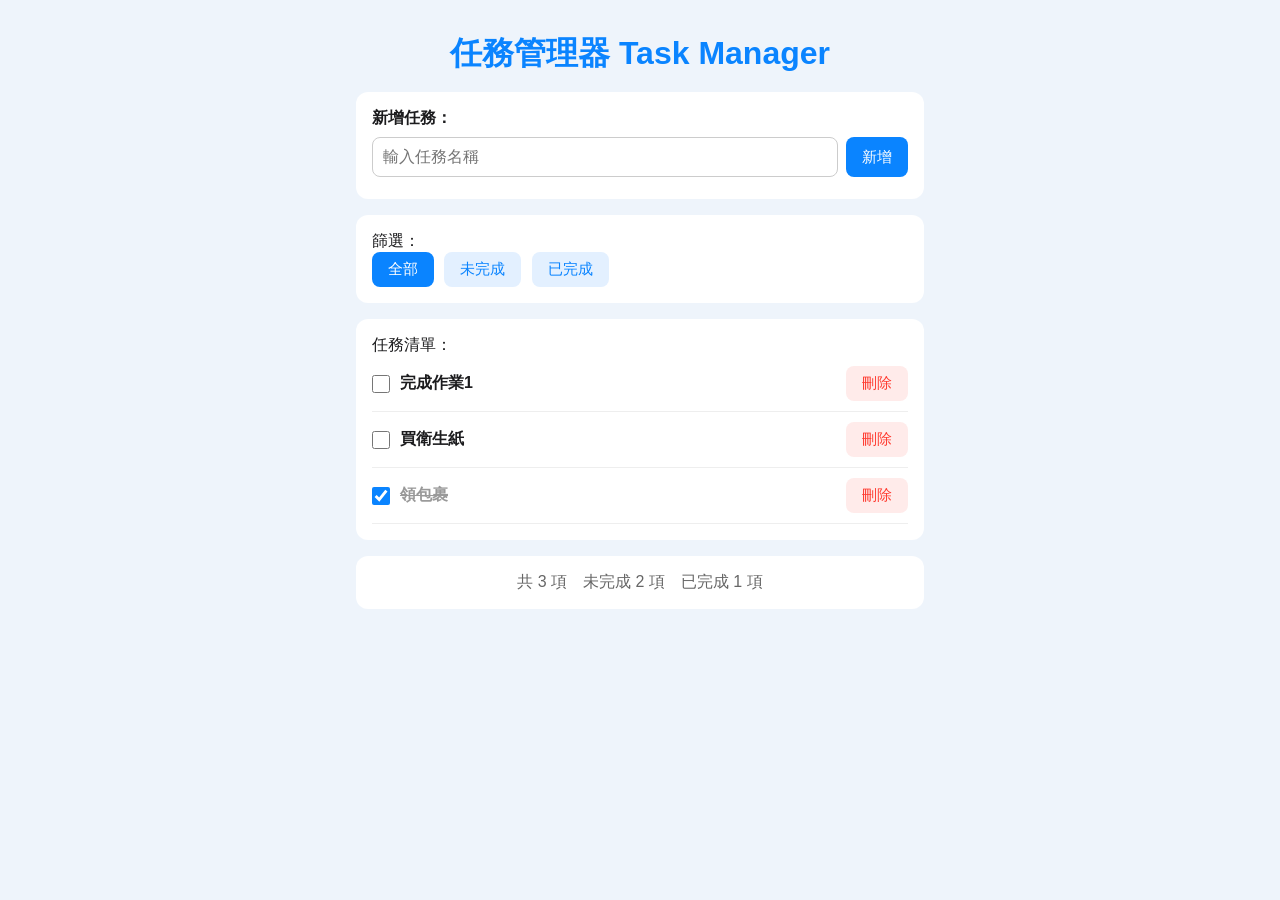
<file: index.html>
<!DOCTYPE html>
<html lang="zh-Hant">
<head>
  <meta charset="UTF-8">
  <meta name="viewport" content="width=device-width, initial-scale=1.0">
  <title>Task Manager Web App</title>
  <link rel="stylesheet" href="style.css">
</head>
<body>
  <header class="app-header">
    <h1>任務管理器 Task Manager</h1>
  </header>

  <main class="container">

    <!-- ＊＊重要＊＊ --><!-- 新增任務 --> 
    <section class="add-section">
      <form id="task-form">
        <label for="task-input">新增任務：</label>
        <div class="input-group">
          <input type="text" id="task-input" placeholder="輸入任務名稱">
          <button type="submit" id="add-btn">新增</button>
        </div>
        <p id="error-msg" class="error-msg"></p>
      </form>
    </section>

    <!-- 篩選 -->
    <section class="filter-section">
      <span class="filter-label">篩選：</span>
      <div class="filters">
        <button class="filter-btn active" data-filter="all">全部</button>
        <button class="filter-btn" data-filter="active">未完成</button>
        <button class="filter-btn" data-filter="completed">已完成</button>
      </div>
    </section>

    <!-- 任務清單 -->
    <section class="list-section">
        <span class="filter-label">任務清單：</span>
      <ul id="task-list" class="task-list"></ul>
    </section>

    <!-- 統計 -->
    <section class="stats-section">
      <p id="stats">共 0 項　未完成 0 項　已完成 0 項</p>
    </section>

  </main>

  <script src="script.js"></script>
</body>
</html>
</file>
<file: style.css>
* {
  box-sizing: border-box;
  margin: 0;
  padding: 0;
}

body {
  font-family: -apple-system, "PingFang TC", "Microsoft JhengHei", sans-serif;
  background: #eef4fb;
  color: #1c1c1e;
}

header {
  text-align: center;
  padding: 32px 16px 16px;
}

header h1 {
  color: #0a84ff;
}

main {
  max-width: 600px;
  margin: 0 auto;
  padding: 0 16px 32px;
}

section {
  background: #fff;
  border-radius: 12px;
  padding: 16px;
  margin-bottom: 16px;
}

label {
  font-weight: bold;
}

.input-group {
  display: flex;
  gap: 8px;
  margin-top: 8px;
}

#task-input {
  flex: 1;
  padding: 10px;
  font-size: 16px;
  border: 1px solid #ccc;
  border-radius: 8px;
}

#task-input:focus {
  outline: none;
  border-color: #0a84ff;
  box-shadow: 0 0 0 3px #cce4ff;
}

button {
  padding: 8px 16px;
  font-size: 15px;
  border: none;
  border-radius: 8px;
  cursor: pointer;
}

#add-btn {
  background: #0a84ff;
  color: #fff;
}

#add-btn:hover {
  background: #006ee6;
}

.error-msg {
  color: red;
  font-size: 14px;
  margin-top: 6px;
}

/* 篩選 */
.filter-btn {
  background: #e3f0ff;
  color: #0a84ff;
  margin-right: 6px;
}

.filter-btn:hover {
  background: #cce4ff;
}

.filter-btn.active {
  background: #0a84ff;
  color: #fff;
}

.task-list {
  list-style: none;
}

.list-title {
  font-size: 16px;
  font-weight: bold;
  margin-bottom: 8px;
}

.task-item {
  display: flex;
  align-items: center;
  justify-content: space-between;
  padding: 10px 0;
  border-bottom: 1px solid #eee;
}

.task-label {
  display: flex;
  align-items: center;
  gap: 10px;
  word-break: break-word;
}

.task-checkbox {
  width: 18px;
  height: 18px;
  accent-color: #0a84ff;   
}

.task-item.completed .task-text {
  color: #999;
  text-decoration: line-through;
}

.delete-btn {
  background: #ffebea;
  color: #ff3b30;
}

.delete-btn:hover {
  background: #ffd5d2;
}


.stats-section {
  text-align: center;
  color: #666;
}

@media (max-width: 480px) {
  .input-group {
    flex-direction: column;
  }

  #add-btn {
    width: 100%;
  }

  .filter-btn {
    margin-bottom: 6px;
  }
}
</file>
